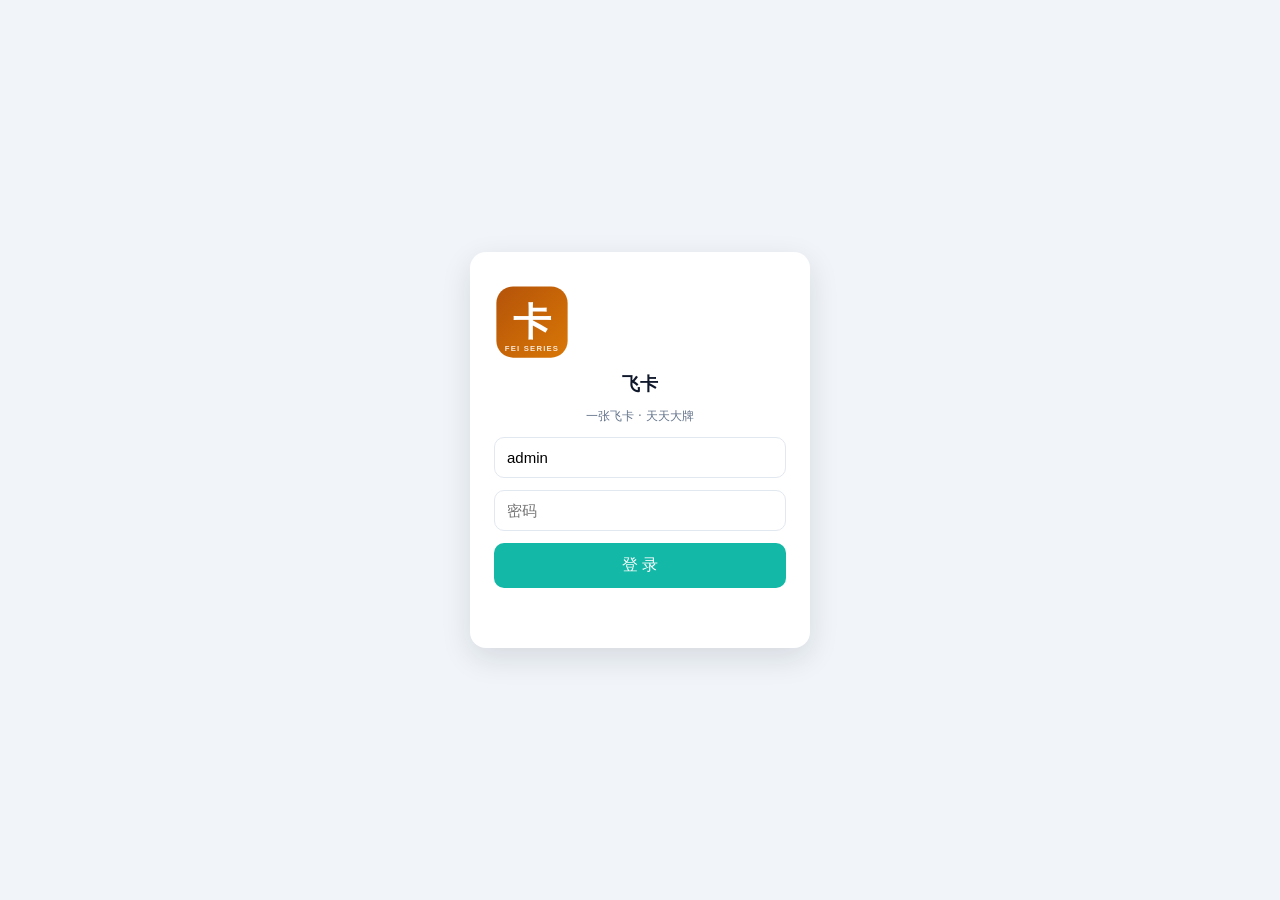
<file: mobile/index.html>
<!doctype html>
<html lang="zh-CN">
<head>
<meta charset="utf-8">
<meta name="viewport" content="width=device-width,initial-scale=1,viewport-fit=cover">
<meta name="theme-color" content="#14b8a6">
<title>飞卡</title>
<link rel="manifest" href="manifest.webmanifest">
<link rel="icon" href="icon.svg">
<link rel="apple-touch-icon" href="icon.svg">
<link rel="stylesheet" href="style.css">
</head>
<body>
<div id="lg" class="lg-wrap">
  <form id="lgf" class="lg">
    <img src="icon.svg" width="76" height="76">
    <h1>飞卡</h1>
    <p>一张飞卡 · 天天大牌</p>
    <input id="lg-u" placeholder="账号" value="admin" autocomplete="username">
    <input id="lg-p" type="password" placeholder="密码" autocomplete="current-password">
    <button>登 录</button>
    <em id="lg-err"></em>
  </form>
</div>
<div id="main" hidden>
  <header><img src="icon.svg" width="26" height="26"><b>飞卡</b><span id="pg"></span></header>
  <section id="view"></section>
  <nav id="tabs"></nav>
</div>
<script src="config.js"></script>
<script src="app.js"></script>
</body>
</html>
</file>
<file: mobile/style.css>
:root{--pri:#14b8a6;--bg:#f1f5f9}
*{box-sizing:border-box;margin:0}
body{font-family:system-ui,"Microsoft YaHei";background:var(--bg);color:#0f172a;font-size:14px}
.lg-wrap{display:flex;align-items:center;justify-content:center;min-height:100vh;padding:20px}
.lg{background:#fff;border-radius:16px;padding:32px 24px;width:100%;max-width:340px;display:flex;flex-direction:column;gap:12px;text-align:center;box-shadow:0 10px 30px rgba(15,23,42,.12)}
.lg h1{font-size:18px}.lg p{color:#64748b;font-size:12px}
.lg input{border:1px solid #e2e8f0;border-radius:10px;padding:11px 12px;font-size:15px}
.lg button{background:var(--pri);border:0;color:#fff;border-radius:10px;padding:12px;font-size:16px;cursor:pointer}
.lg em{color:#dc2626;font-size:12px;font-style:normal;min-height:16px}
header{position:sticky;top:0;display:flex;align-items:center;gap:8px;padding:10px 14px;background:var(--pri);color:#fff;padding-top:calc(10px + env(safe-area-inset-top))}
header b{font-size:15px}header span{font-size:12px;opacity:.85;margin-left:auto}
#view{padding:12px 12px 76px}
.kpis{display:grid;grid-template-columns:1fr 1fr;gap:10px}
.kpi{background:#fff;border-radius:12px;padding:14px}
.kpi b{font-size:24px;color:var(--pri)}
.kpi span{display:block;color:#64748b;font-size:12px;margin-top:2px}
.intro{background:#fff;border-radius:12px;padding:14px;margin-top:12px;font-size:12px;color:#475569;line-height:1.8}
.card{background:#fff;border-radius:12px;padding:12px;margin-bottom:10px}
.card h3{font-size:14px;margin-bottom:6px;color:var(--pri)}
.line{display:flex;justify-content:space-between;gap:10px;font-size:12px;padding:3px 0;border-bottom:1px dashed #f1f5f9}
.line i{color:#94a3b8;font-style:normal;flex-shrink:0}
.line b{font-weight:500;text-align:right;word-break:break-all}
.tag{display:inline-block;padding:1px 8px;border-radius:999px;background:#e2e8f0;font-size:11px}
.search{width:100%;border:1px solid #e2e8f0;border-radius:10px;padding:9px 12px;margin-bottom:10px}
#tabs{position:fixed;bottom:0;left:0;right:0;display:flex;background:#fff;border-top:1px solid #e2e8f0;padding-bottom:env(safe-area-inset-bottom)}
#tabs a{flex:1;text-align:center;padding:7px 0 8px;text-decoration:none;color:#64748b;font-size:11px;cursor:pointer}
#tabs a i{display:block;font-size:19px;font-style:normal}
#tabs a.on{color:var(--pri);font-weight:600}
.me-card{background:#fff;border-radius:12px;padding:18px;text-align:center}
.me-card img{border-radius:22px}
.me-card h2{font-size:16px;margin-top:8px}
.me-card p{color:#64748b;font-size:12px;margin:4px 0 12px}
.me-card button{background:#fee2e2;color:#b91c1c;border:0;border-radius:10px;padding:10px 24px;font-size:14px;cursor:pointer}
.empty{color:#94a3b8;text-align:center;padding:40px 0}
</file>
